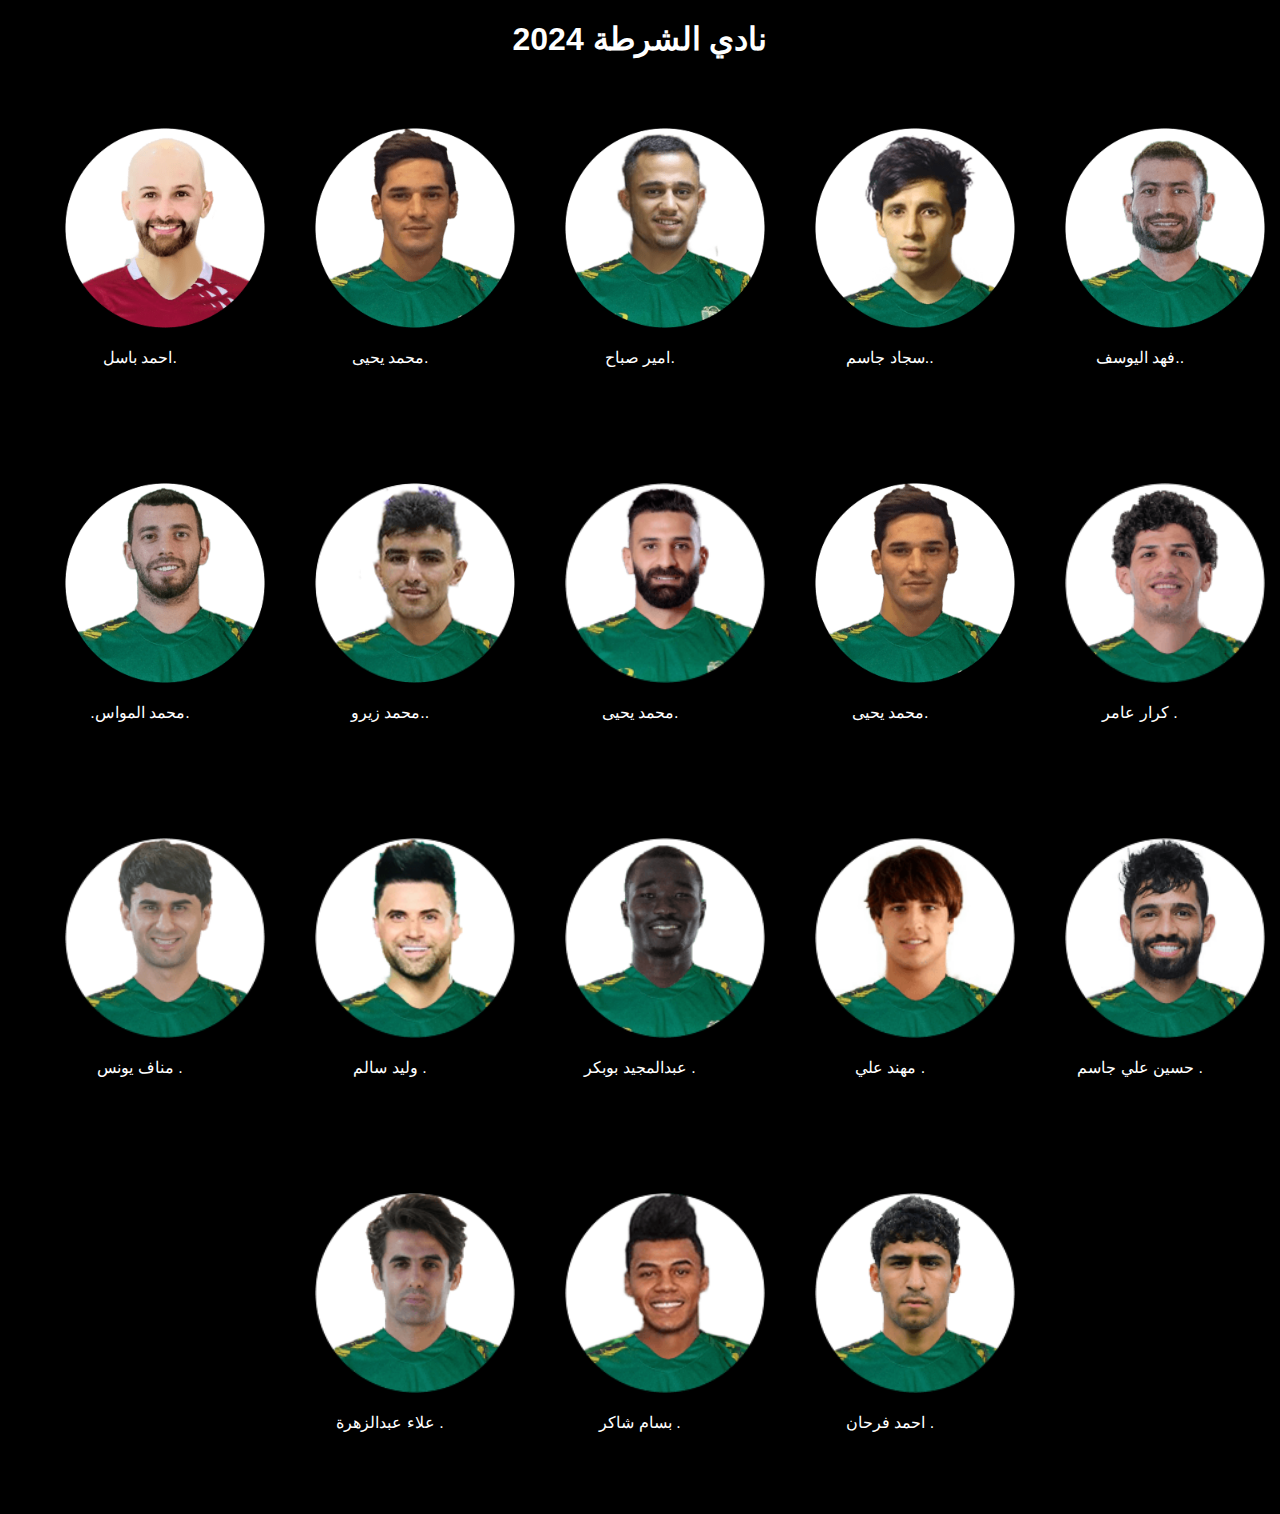
<file: player.html>
<!DOCTYPE html>
<html lang="en">
<head>
    <meta charset="UTF-8">
    <meta name="viewport" content="width=device-width, initial-scale=1.0">
    <title> نادي الشرطة 2024</title>
    <style>
        body {
            font-family: Arial, sans-serif;
            margin: 0;
            padding: 0;
            background-color: #000;
            color: #fff;
            text-align: center;
        }

        h1 {
            margin: 20px;
        }

        ul {
            list-style: none;
            padding: 0;
            display: flex;
            flex-wrap: wrap;
            justify-content: center;
        }

        li {
            width: 150px;
            margin: 10px;
            text-align: center;
            padding: 40px;
        }

        img {
            width: 200px;
            height: 200px;
            object-fit: cover;
        }
    </style>
</head>
<body>
    <h1> نادي الشرطة 2024</h1>
    <ul>
        <!-- ابدأ هنا بتكرار العناصر لكل لاعب -->
        <li>
            <img src="image/احمد باسل.png" alt="لاعب 1">
            <p>  احمد باسل. </p>
        </li>
        <li>
            <img src="image/امحمد يحيى.png" alt="لاعب 2">
            <p> محمد يحيى.</p>
        </li><li>
            <img src="image/امير صباح.png" alt="لاعب 2">
            <p>  امير صباح.</p>
        </li><li>
            <img src="image/سجاد جاسم.png" alt="لاعب 2">
            <p>  سجاد جاسم..</p>
        </li><li>
            <img src="image/فهد اليوسف.png" alt="لاعب 2">
            <p>  فهد اليوسف..</p>
        </li><li>
            <img src="image/محمد المواس.png" alt="لاعب 2">
            <p>  .محمد المواس.</p>
        </li><li>
            <img src="image/محمد زيرو.png" alt="لاعب 2">
            <p>  محمد زيرو..</p>
        </li><li>
            <img src="image/يزن العرب.png" alt="لاعب 2">
            <p> محمد يحيى.</p>
        </li><li>
            <img src="image/امحمد يحيى.png" alt="لاعب 2">
            <p> محمد يحيى.</p>
        </li><li>
            <img src="image//كرار عامر.png" alt="لاعب 2">
            <p> كرار عامر
                .</p>
        </li><li>
            <img src="image//مناف يونس.png" alt="لاعب 2">
            <p>  مناف يونس
                .</p>
        </li><li>
            <img src="image//وليد سالم.png" alt="لاعب 2">
            <p>  وليد سالم
                .</p>
        </li><li>
            <img src="image/عبدالمجيد بوبكر.png" alt="لاعب 2">
            <p>  عبدالمجيد بوبكر
                .</p>
        </li><li>
            <img src="image/مهند علي.png" alt="لاعب 2">
            <p>  مهند علي
                .</p>
        </li> </li><li>
            <img src="image/حسين علي جاسم.png" alt="لاعب 2">
            <p>   حسين علي جاسم

                .</p>
        </li> </li><li>
            <img src="image/علاء عبدالزهرة.png" alt="لاعب 2">
            <p>   علاء عبدالزهرة

                .</p>
        </li> </li><li>
            <img src="image/بسام شاكر.png" alt="لاعب 2">
            <p>   بسام شاكر

                .</p>
        </li> </li><li>
            <img src="image/احمد فرحان.png" alt="لاعب 2">
            <p>   احمد فرحان

                .</p>
        </li>
        <!-- تكرر للمزيد من اللاعبين -->
    </ul>
</body>
</html>
</file>
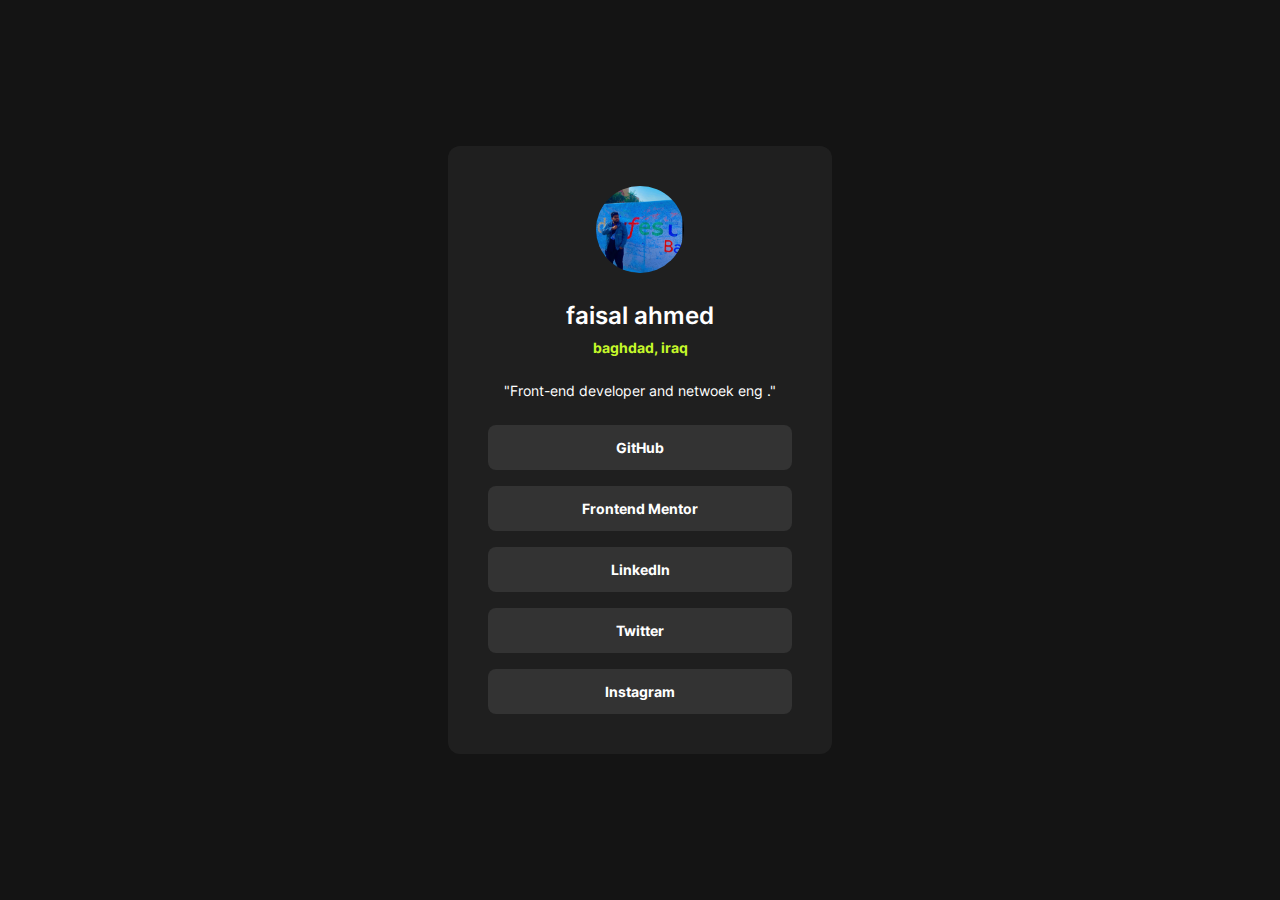
<file: assets/index1.html>
<!DOCTYPE html>
<html lang="en">

  <head>
    <meta charset="UTF-8" />
    <meta name="viewport" content="width=device-width, initial-scale=1.0" />
    <link
      rel="icon"
      type="image/png"
      sizes="32x32"
      href="/assets/images/photo_2024-02-07_19-40-04.jpg"
    />
    <title>FAISAL AHMED </title>
    <link rel="stylesheet" href="/assets/css/style.css" />
  </head>

  <body>
    <main>
      <section class="card-section">

        <article class="user-card">
          <figure class="user-profile">
            <img class="user-avatar" src="/assets/images/00.jpg" alt="avatar" />
            <figcaption>
              <h1 class="user-name">faisal ahmed </h1>
            </figcaption>
          </figure>
          <p class="user-direction">baghdad, iraq</p>
          <p class="user-description">
            "Front-end developer and netwoek eng ."
          </p>
          <div class="user-social-links">
            <a href="https://github.com/faisalahmed0132" tabindex="0" class="button-style social-link" target="_blank">GitHub</a>
            <a tabindex="0" class="button-style social-link" target= "_blank">Frontend Mentor</a>
            <a tabindex="0" class="button-style social-link" target="_blank">LinkedIn</a>
            <a tabindex="0" class="button-style social-link" target="_blank">Twitter</a>
            <a href="https://www.instagram.com/00_odin" tabindex="0" class="button-style social-link" target="_blank">Instagram</a>
            <!-- Your comment goes here -->
                      </div>
        </article>
<!-- 
        <article class="user-card">
          <figure class="user-profile">
            <img class="user-avatar" src="./assets/images/avatar-jessica.jpeg" alt="avatar" />
            <figcaption>
              <h1 class="user-name">Jessica Randall</h1>
            </figcaption>
          </figure>
          <p class="user-direction">London, United Kingdom</p>
          <p class="user-description">
            "Front-end developer and avid reader."
          </p>
          <div class="user-social-links">
            <a tabindex="0" class="button-style social-link" target="_blank">GitHub</a>
            <a tabindex="0" class="button-style social-link" target="_blank">Frontend Mentor</a>
            <a tabindex="0" class="button-style social-link" target="_blank">LinkedIn</a>
            <a tabindex="0" class="button-style social-link" target="_blank">Twitter</a>
            <a tabindex="0" class="button-style social-link" target="_blank">Instagram</a>
          </div>
        </article>

        <article class="user-card">
          <figure class="user-profile">
            <img class="user-avatar" src="./assets/images/avatar-jessica.jpeg" alt="avatar" />
            <figcaption>
              <h1 class="user-name">Jessica Randall</h1>
            </figcaption>
          </figure>
          <p class="user-direction">London, United Kingdom</p>
          <p class="user-description">
            "Front-end developer and avid reader."
          </p>
          <div class="user-social-links">
            <a tabindex="0" class="button-style social-link" target="_blank">GitHub</a>
            <a tabindex="0" class="button-style social-link" target="_blank">Frontend Mentor</a>
            <a tabindex="0" class="button-style social-link" target="_blank">LinkedIn</a>
            <a tabindex="0" class="button-style social-link" target="_blank">Twitter</a>
            <a tabindex="0" class="button-style social-link" target="_blank">Instagram</a>
          </div>
        </article> -->

      </section>
    </main>  
  </body>
</html>
</file>
<file: assets/css/style.css>
@font-face {
  font-family: "Inter";
  src: url("../fonts/Inter-VariableFont_slnt\,wght.ttf");
  font-style: normal;
}

:root {
  /* Colors */
  --color-primary: hsl(75, 94%, 57%);
  --color-white: hsl(0, 0%, 100%);
  --color-grey: hsl(0, 0%, 20%);
  --color-dark-grey: hsl(0, 0%, 12%);
  --color-off-black: hsl(0, 0%, 8%);

  /* Font */
  --font-inter: "Inter", sans-serif;

  /* Border radius */
  --border-radius-card: 0.75rem;
  --border-radius-button: 0.5rem;
  --border-radius-user: 50%;
}

* {
  margin: 0;
  padding: 0;
  box-sizing: border-box;
}

html,
body {
  width: 100%;
  height: 100%;
}

body {
  display: grid;
  align-items: center;
  background-color: var(--color-off-black);
}

.card-section {
  display: grid;
  grid-template-columns: repeat(auto-fit, minmax(400px, 1fr));
  padding: 1.5rem;
  gap: 1.5rem;
}

.user-card {
  display: grid;
  justify-self: center;
  width: clamp(250px, 384px, 100%);
  padding: 2.5rem;
  background-color: var(--color-dark-grey);
  border-radius: var(--border-radius-card);
  font-family: var(--font-inter);
  text-align: center;
  color: var(--color-white);
}

.user-avatar {
  border-radius: var(--border-radius-user);
  width: 5.5rem;
  margin-bottom: 1.5rem;
}

.user-name {
  font-size: 1.5rem;
  font-weight: 600;
  margin-bottom: 0.563rem;
}

.user-direction {
  color: var(--color-primary);
  font-size: 0.875rem;
  font-weight: 700;
  margin-bottom: 1.625rem;
}

.user-description {
  font-size: 0.875rem;
  margin-bottom: 1.625rem;
}

.user-social-links {
  display: grid;
  gap: 1rem;
}

.button-style {
  display: grid;
  align-items: center;
  background-color: var(--color-grey);
  border-radius: var(--border-radius-button);
  width: clamp(100%, 100%, 19rem);
  height: 2.813rem;
  transition: all 0.5s;
}

.social-link {
  font-size: 0.875rem;
  font-weight: 700;
  color: var(--color-white);
  text-decoration: none;
}

.button-style:hover,
.button-style:focus {
  background-color: var(--color-primary);
  cursor: pointer;
}

.social-link:hover,
.social-link:focus {
  color: var(--color-off-black);
}

@media (max-width: 425px) {
  .user-card {
    padding: 1.5rem;
  }

  .button-style {
    width: clamp(100%, 100%, 17.5rem);
  }
}
</file>
